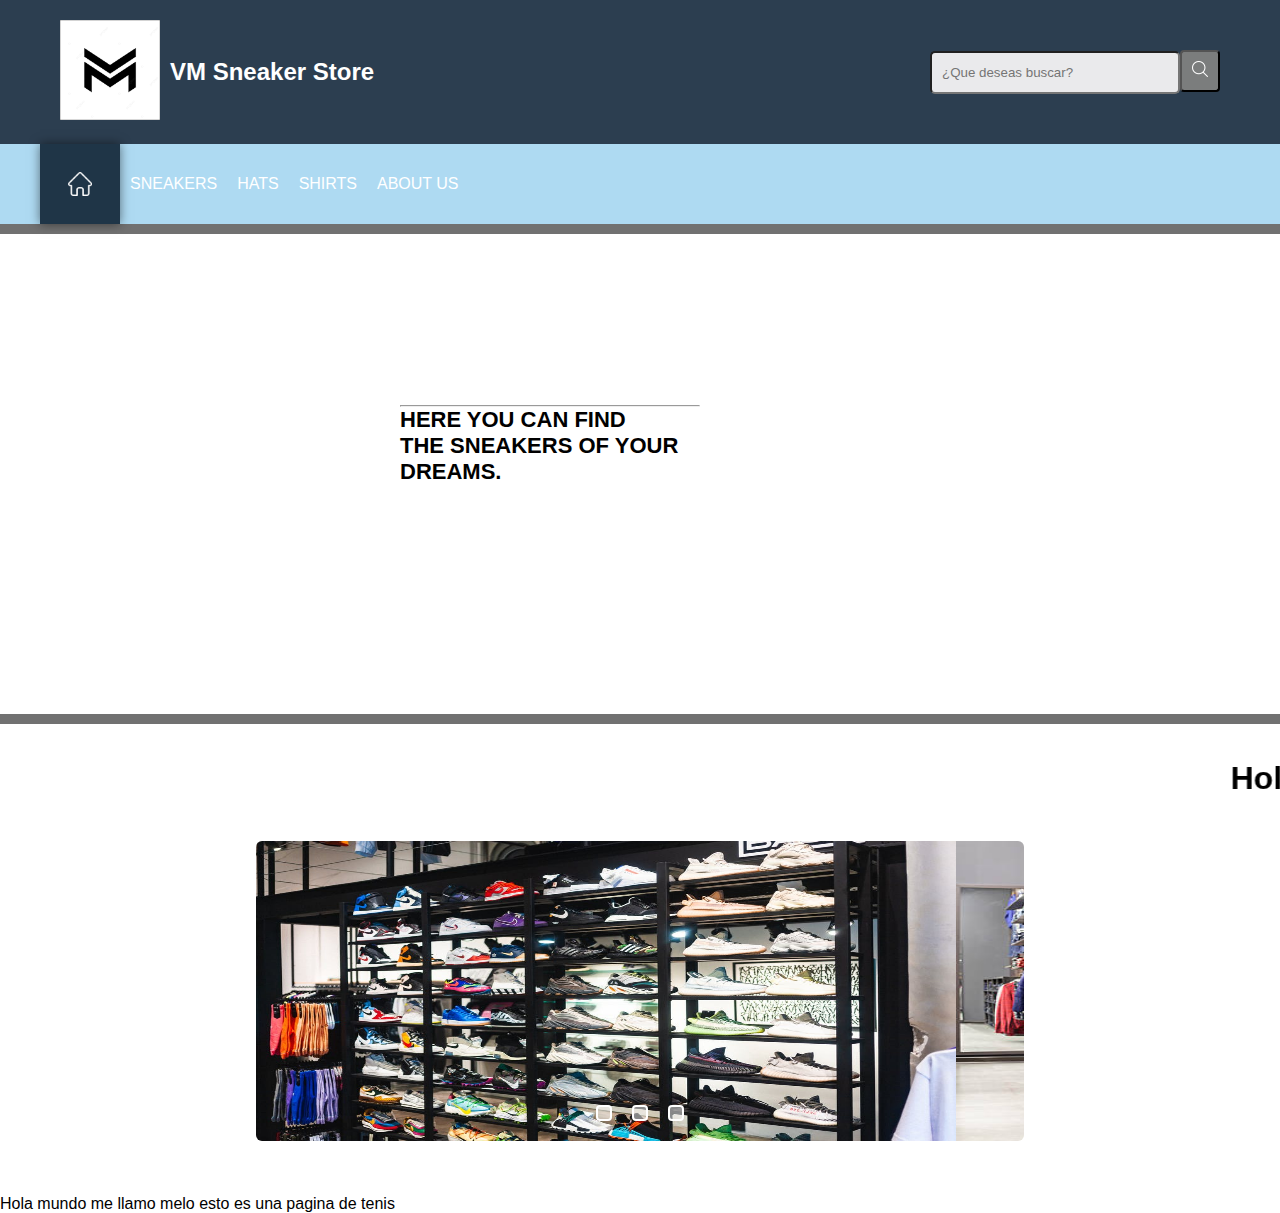
<file: index.html.html>
<!DOCTYPE html>
<html lang="en">
<head>
  <meta charset="UTF-8">
  <meta http-equiv="X-UA-Compatible" content="IE=edge">
  <meta name="viewport" content="width=device-width, initial-scale=1.0">
  <title>VM sneaker</title>
  <link rel="stylesheet" href="index.css.css">
  <script src="index.js.js"></script>
</head>
<body>
  <header>
    <div class="Container_Superior">
      <div class="logo">
        <img src="./imagenes/VM icono.jpg" alt="">
      </div>
      <h2 class="title"> VM Sneaker Store</h2>
      <div class="search">
        <input id="Search_Barra" type="searc" placeholder="¿Que deseas buscar?"><button class="Search_boton" onclick="clickone()"><img src="../imagenes/search-interface-symbol.png" alt=""></button>
      </div>
    </div>
    <div class="container_menu">
      <div class="menu">
        <input type="checkbox" id="check_menu">
        <label for="check_menu">
          <svg xmlns="http://www.w3.org/2000/svg" width="16" height="16" fill="currentColor" class="bi bi-lis icon_menu" viewBox="0 0 16 16">
            <path fill-rule="evenodd" d="M2.5 12a.5.5 0 0 1 .5-.5h10a.5.5 0 0 1 0 1H3a.5.5 0 0 1-.5-.5zm0-4a.5.5 0 0 1 .5-.5h10a.5.5 0 0 1 0 1H3a.5.5 0 0 1-.5-.5zm0-4a.5.5 0 0 1 .5-.5h10a.5.5 0 0 1 0 1H3a.5.5 0 0 1-.5-.5z"/>
          </svg>
        </label>
      <nav>
        <ul>
          <li><a href="#" id="selected"></a></li>
          <li><a href="#">Sneakers</a>
            <ul>
              <li><a href="">Adidas</a></li>
              <li><a href="">Nike</a></li>
              <li><a href="">Puma</a></li>
              <li><a href="">New Balance</a></li>
              <li><a href="">DC</a></li>
            </ul>
          </li>
          <li><a href="#">Hats</a></li>
          <li><a href="#">Shirts</a></li>
          <li><a href="#">About us</a></li>
        </ul>
      </nav>
    </div>
    </div>
  </header>
  <main>
    <section id="Background_fixed" class="large">
       <div class="body">
        <div class="container">
          <div class="columna">
            <div class="columna is-6">
              <h1 class="Titulo">Sneakers VM store</h1>
              <hr class="contenido-divido">
              <h2 class="subtitulo">Here you can find <br> the sneakers of your <br>dreams.</h2>
            </div>
          </div>
        </div>
       </div>
    </section><br><br>
    <h1><marquee>Hola mundo</marquee></h1><br><br>
    <div class="container_all">
      <input type="radio" id="1" name="image-slide" hidden/>
      <input type="radio" id="2" name="image-slide" hidden/>
      <input type="radio" id="3" name="image-slide" hidden/>

      <div class="slide">

        <div class="image_slide">
          <img src="./imagenes/carousel_img4.jpg" id="image_width" alt="">
        </div>
        <div class="image_slide">
          <img src="./imagenes/carousel_img2.jpg" id="image_width" alt="">
        </div>
        <div class="image_slide">
          <img src="./imagenes/carousel_img3.jpg" id="image_width" alt="">
        </div>
      </div>
      <div class="pagination">
        <label class="pagination_item" for="1">
           <img src="./imagenes/carousel_img4.jpg" alt="">
        </label>
        <label class="pagination_item" for="2">
          <img src="./imagenes/carousel_img2.jpg" alt="">
       </label>
       <label class="pagination_item" for="3">
        <img src="./imagenes/carousel_img3.jpg" alt="">
     </label>
      </div>
    </div><br><br><br>
    <p>Hola mundo me llamo melo esto es una pagina de tenis</p>
  </main>     
</body>
</html>
</file>
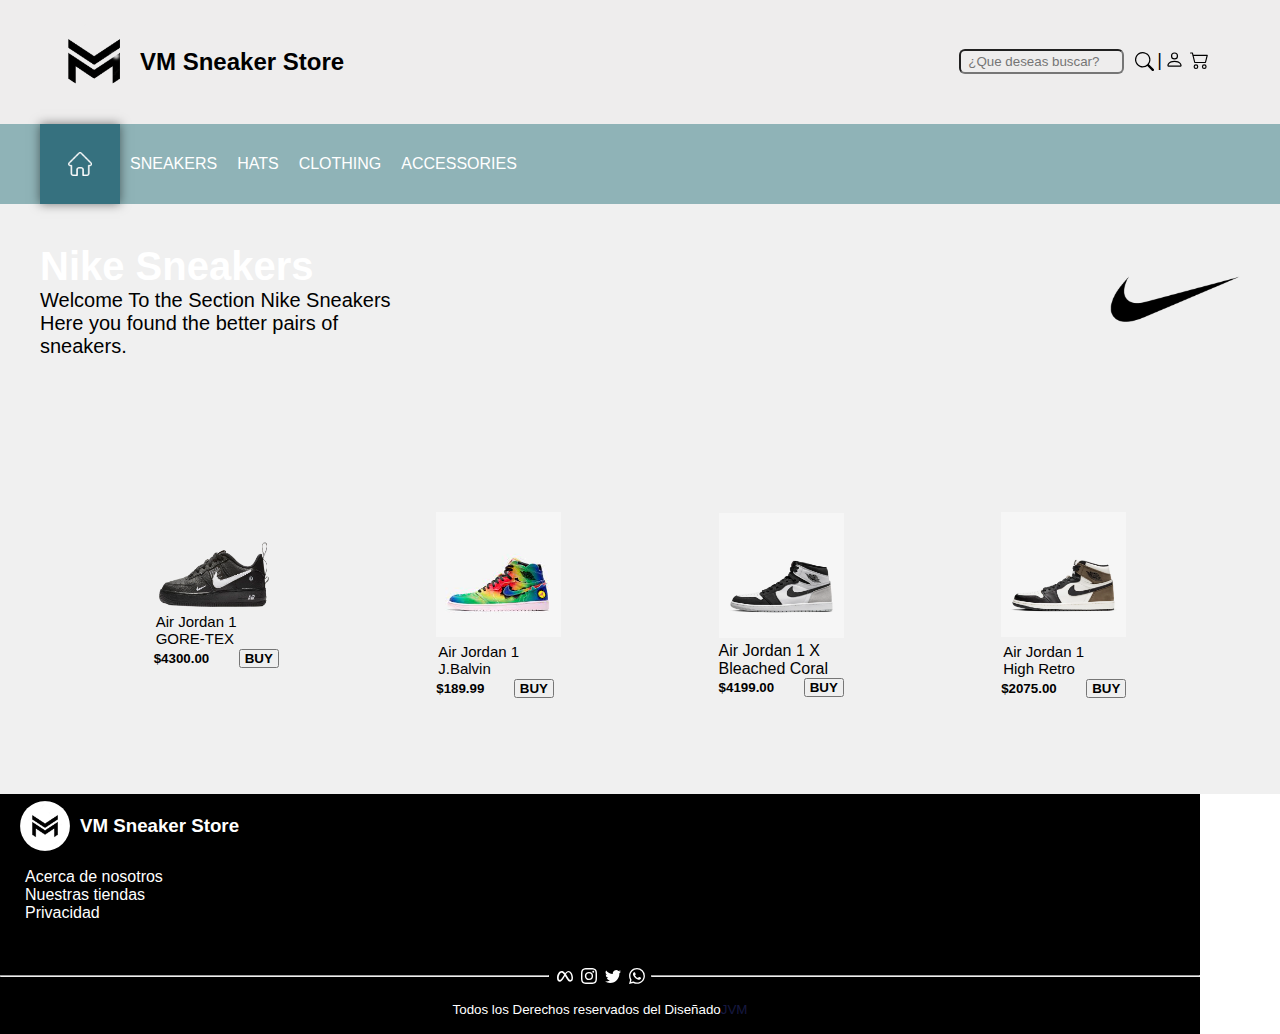
<file: nike.html>
<!DOCTYPE html>
<html lang="en">
<head>
  <meta charset="UTF-8">
  <meta http-equiv="X-UA-Compatible" content="IE=edge">
  <meta name="viewport" content="width=device-width, initial-scale=1.0">
  <title>VM sneaker</title>
  <link rel="stylesheet" href="nike.css">
  <script src="nike.js"></script>
</head>
<body>
  <header>
    <div class="Container_Superior">
      <div class="logo">
        <img src="./imagenes/vm-icono.png.png" alt="">
      </div>
      <a href="./index.html" class="title"><h2 class="title">VM Sneaker Store</h2></a>
      <div class="search">
        <input id="Search_Barra" type="searc" placeholder="¿Que deseas buscar?">
      </div>
      <div class="register_buycar_search">
        <svg xmlns="http://www.w3.org/2000/svg" fill="currentColor"  class="Search_boton" onclick="clickone()" viewBox="0 0 16 16">
          <path d="M11.742 10.344a6.5 6.5 0 1 0-1.397 1.398h-.001c.03.04.062.078.098.115l3.85 3.85a1 1 0 0 0 1.415-1.414l-3.85-3.85a1.007 1.007 0 0 0-.115-.1zM12 6.5a5.5 5.5 0 1 1-11 0 5.5 5.5 0 0 1 11 0z"/>
        </svg>
        <p class="barra">|</p>
        <a href=""><svg xmlns="http://www.w3.org/2000/svg"  fill="currentColor" class="register" viewBox="0 0 16 16">
          <path d="M8 8a3 3 0 1 0 0-6 3 3 0 0 0 0 6zm2-3a2 2 0 1 1-4 0 2 2 0 0 1 4 0zm4 8c0 1-1 1-1 1H3s-1 0-1-1 1-4 6-4 6 3 6 4zm-1-.004c-.001-.246-.154-.986-.832-1.664C11.516 10.68 10.289 10 8 10c-2.29 0-3.516.68-4.168 1.332-.678.678-.83 1.418-.832 1.664h10z"/>
        </svg></a>
        <a href=""><svg xmlns="http://www.w3.org/2000/svg" fill="currentColor" class="buycar" viewBox="0 0 16 16">
  <path d="M0 2.5A.5.5 0 0 1 .5 2H2a.5.5 0 0 1 .485.379L2.89 4H14.5a.5.5 0 0 1 .485.621l-1.5 6A.5.5 0 0 1 13 11H4a.5.5 0 0 1-.485-.379L1.61 3H.5a.5.5 0 0 1-.5-.5zM3.14 5l1.25 5h8.22l1.25-5H3.14zM5 13a1 1 0 1 0 0 2 1 1 0 0 0 0-2zm-2 1a2 2 0 1 1 4 0 2 2 0 0 1-4 0zm9-1a1 1 0 1 0 0 2 1 1 0 0 0 0-2zm-2 1a2 2 0 1 1 4 0 2 2 0 0 1-4 0z"/>
</svg></a>
      </div>
    </div>
    <div class="container_menu">
      <div class="menu">
        <input type="checkbox" id="check_menu">
        <label for="check_menu">
          <svg xmlns="http://www.w3.org/2000/svg" width="16" height="16" fill="currentColor" class="bi bi-lis icon_menu" viewBox="0 0 16 16">
            <path fill-rule="evenodd" d="M2.5 12a.5.5 0 0 1 .5-.5h10a.5.5 0 0 1 0 1H3a.5.5 0 0 1-.5-.5zm0-4a.5.5 0 0 1 .5-.5h10a.5.5 0 0 1 0 1H3a.5.5 0 0 1-.5-.5zm0-4a.5.5 0 0 1 .5-.5h10a.5.5 0 0 1 0 1H3a.5.5 0 0 1-.5-.5z"/>
          </svg>
        </label>
      <nav>
        <ul>
          <li><a href="./index.html" id="selected"></a></li>
          <li><a href="#">Sneakers</a>
            <ul>
              <li><a href="./nike.html">Nike</a></li>
              <li><a href="">Adidas</a></li>
              <li><a href="">Puma</a></li>
              <li><a href="">New Balance</a></li>
              <li><a href="">DC</a></li>
            </ul>
          </li>
          <li><a href="#">Hats</a></li>
          <li><a href="#">Clothing</a>
            <ul>
              <li><a href="">Shirts</a></li>
              <li><a href="">Trousers</a></li>
              <li><a href="">Coats</a></li>
            </ul>
          </li>
          <li><a href="#">Accessories</a>
            <ul>
              <li><a href="">Watch</a></li>
              <li><a href="">Bags</a></li>
            </ul>
          </li>
        </ul>
      </nav>
    </div>
    </div>
  </header>
 <main class="background_colorfixed">
  <div class="container-all-nike">
    <div class="logo_name">
      <h1>Nike Sneakers</h1><p>Welcome To the Section Nike Sneakers<br> Here you found the better pairs of <br> sneakers.</p>
    </div>
    <div class="image-logonike">
      <img src="./imagenes/magicut_1657767470466.png" alt="">
    </div>
  </div><br><br><br>
  <div class="content_sneaker">
    <div class="sneaker_uno">
    <img src="./imagenes/magicut_1657857158778.png" class="image-nike_2">
    <p>Air Jordan 1 <br> GORE-TEX</p>
    <small>$4300.00</small>
    <a href="#"><button>BUY</button></a>
  </div>
  <div class="sneaker_dos">
    <img src="./imagenes/Air Jordan 1 Jblavin.jpg" class="image-nike">
    <p>Air Jordan 1 <br> J.Balvin</p>
    <small>$189.99</small>
    <a href="#"><button>BUY</button></a>
  </div>
  <div class="sneaker_tres">
    <img src="./imagenes/Air Jordan 1 X travis.jpg" class="image-nike">
    <p>Air Jordan 1 X <br> Bleached Coral</p>
    <small>$4199.00</small>
    <a href="#"><button>BUY</button></a>
  </div>
  <div class="sneaker_cuatro">
    <img src="./imagenes/Air Jordan 1 off-white.jpg" class="image-nike">
    <p>Air Jordan 1 <br> High Retro</p>
    <small>$2075.00</small>
    <a href="#"><button>BUY</button></a>
  </div>
  </div><br><br>
 </main>
  <footer class="footer_conten">
    <div class="logo_footer">
      <img src="./imagenes/VM icono.jpg" alt="">
      <h3 class="titulo_footer">VM Sneaker Store</h3>
    </div>
    <div class="contenedor">
      <a href="">Acerca de nosotros</a><br>
      <a href="">Nuestras tiendas</a><br>
      <a href="">Privacidad</a>
    </div><br><br>
    <div class="website">
      <hr class="one">
      <a href="https://www.Facebook.com/" target="_blank"><svg xmlns="http://www.w3.org/2000/svg" width="16" height="16" fill="currentColor" class="bi bi-meta" viewBox="0 0 16 16">
        <path fill-rule="evenodd" d="M8.217 5.243C9.145 3.988 10.171 3 11.483 3 13.96 3 16 6.153 16.001 9.907c0 2.29-.986 3.725-2.757 3.725-1.543 0-2.395-.866-3.924-3.424l-.667-1.123-.118-.197a54.944 54.944 0 0 0-.53-.877l-1.178 2.08c-1.673 2.925-2.615 3.541-3.923 3.541C1.086 13.632 0 12.217 0 9.973 0 6.388 1.995 3 4.598 3c.319 0 .625.039.924.122.31.086.611.22.913.407.577.359 1.154.915 1.782 1.714Zm1.516 2.224c-.252-.41-.494-.787-.727-1.133L9 6.326c.845-1.305 1.543-1.954 2.372-1.954 1.723 0 3.102 2.537 3.102 5.653 0 1.188-.39 1.877-1.195 1.877-.773 0-1.142-.51-2.61-2.87l-.937-1.565ZM4.846 4.756c.725.1 1.385.634 2.34 2.001A212.13 212.13 0 0 0 5.551 9.3c-1.357 2.126-1.826 2.603-2.581 2.603-.777 0-1.24-.682-1.24-1.9 0-2.602 1.298-5.264 2.846-5.264.091 0 .181.006.27.018Z"/>
      </svg></a>
      <a href="https://www.instagram.com/sneaker_vm/" target="_blank"><svg xmlns="http://www.w3.org/2000/svg" width="16" height="16" fill="currentColor" class="bi bi-instagram" viewBox="0 0 16 16">
        <path d="M8 0C5.829 0 5.556.01 4.703.048 3.85.088 3.269.222 2.76.42a3.917 3.917 0 0 0-1.417.923A3.927 3.927 0 0 0 .42 2.76C.222 3.268.087 3.85.048 4.7.01 5.555 0 5.827 0 8.001c0 2.172.01 2.444.048 3.297.04.852.174 1.433.372 1.942.205.526.478.972.923 1.417.444.445.89.719 1.416.923.51.198 1.09.333 1.942.372C5.555 15.99 5.827 16 8 16s2.444-.01 3.298-.048c.851-.04 1.434-.174 1.943-.372a3.916 3.916 0 0 0 1.416-.923c.445-.445.718-.891.923-1.417.197-.509.332-1.09.372-1.942C15.99 10.445 16 10.173 16 8s-.01-2.445-.048-3.299c-.04-.851-.175-1.433-.372-1.941a3.926 3.926 0 0 0-.923-1.417A3.911 3.911 0 0 0 13.24.42c-.51-.198-1.092-.333-1.943-.372C10.443.01 10.172 0 7.998 0h.003zm-.717 1.442h.718c2.136 0 2.389.007 3.232.046.78.035 1.204.166 1.486.275.373.145.64.319.92.599.28.28.453.546.598.92.11.281.24.705.275 1.485.039.843.047 1.096.047 3.231s-.008 2.389-.047 3.232c-.035.78-.166 1.203-.275 1.485a2.47 2.47 0 0 1-.599.919c-.28.28-.546.453-.92.598-.28.11-.704.24-1.485.276-.843.038-1.096.047-3.232.047s-2.39-.009-3.233-.047c-.78-.036-1.203-.166-1.485-.276a2.478 2.478 0 0 1-.92-.598 2.48 2.48 0 0 1-.6-.92c-.109-.281-.24-.705-.275-1.485-.038-.843-.046-1.096-.046-3.233 0-2.136.008-2.388.046-3.231.036-.78.166-1.204.276-1.486.145-.373.319-.64.599-.92.28-.28.546-.453.92-.598.282-.11.705-.24 1.485-.276.738-.034 1.024-.044 2.515-.045v.002zm4.988 1.328a.96.96 0 1 0 0 1.92.96.96 0 0 0 0-1.92zm-4.27 1.122a4.109 4.109 0 1 0 0 8.217 4.109 4.109 0 0 0 0-8.217zm0 1.441a2.667 2.667 0 1 1 0 5.334 2.667 2.667 0 0 1 0-5.334z"/>
      </svg></a>
      <a href="https://www.Twitter.com/" target="_blank"><svg xmlns="http://www.w3.org/2000/svg" width="16" height="16" fill="currentColor" class="bi bi-twitter" viewBox="0 0 16 16">
        <path d="M5.026 15c6.038 0 9.341-5.003 9.341-9.334 0-.14 0-.282-.006-.422A6.685 6.685 0 0 0 16 3.542a6.658 6.658 0 0 1-1.889.518 3.301 3.301 0 0 0 1.447-1.817 6.533 6.533 0 0 1-2.087.793A3.286 3.286 0 0 0 7.875 6.03a9.325 9.325 0 0 1-6.767-3.429 3.289 3.289 0 0 0 1.018 4.382A3.323 3.323 0 0 1 .64 6.575v.045a3.288 3.288 0 0 0 2.632 3.218 3.203 3.203 0 0 1-.865.115 3.23 3.23 0 0 1-.614-.057 3.283 3.283 0 0 0 3.067 2.277A6.588 6.588 0 0 1 .78 13.58a6.32 6.32 0 0 1-.78-.045A9.344 9.344 0 0 0 5.026 15z"/>
      </svg></a>
      <a href="https://www.Whatsapp.com/" target="_blank"><svg xmlns="http://www.w3.org/2000/svg" width="16" height="16" fill="currentColor" class="bi bi-whatsapp" viewBox="0 0 16 16">
        <path d="M13.601 2.326A7.854 7.854 0 0 0 7.994 0C3.627 0 .068 3.558.064 7.926c0 1.399.366 2.76 1.057 3.965L0 16l4.204-1.102a7.933 7.933 0 0 0 3.79.965h.004c4.368 0 7.926-3.558 7.93-7.93A7.898 7.898 0 0 0 13.6 2.326zM7.994 14.521a6.573 6.573 0 0 1-3.356-.92l-.24-.144-2.494.654.666-2.433-.156-.251a6.56 6.56 0 0 1-1.007-3.505c0-3.626 2.957-6.584 6.591-6.584a6.56 6.56 0 0 1 4.66 1.931 6.557 6.557 0 0 1 1.928 4.66c-.004 3.639-2.961 6.592-6.592 6.592zm3.615-4.934c-.197-.099-1.17-.578-1.353-.646-.182-.065-.315-.099-.445.099-.133.197-.513.646-.627.775-.114.133-.232.148-.43.05-.197-.1-.836-.308-1.592-.985-.59-.525-.985-1.175-1.103-1.372-.114-.198-.011-.304.088-.403.087-.088.197-.232.296-.346.1-.114.133-.198.198-.33.065-.134.034-.248-.015-.347-.05-.099-.445-1.076-.612-1.47-.16-.389-.323-.335-.445-.34-.114-.007-.247-.007-.38-.007a.729.729 0 0 0-.529.247c-.182.198-.691.677-.691 1.654 0 .977.71 1.916.81 2.049.098.133 1.394 2.132 3.383 2.992.47.205.84.326 1.129.418.475.152.904.129 1.246.08.38-.058 1.171-.48 1.338-.943.164-.464.164-.86.114-.943-.049-.084-.182-.133-.38-.232z"/>
      </svg></a>
      <hr class="two">
    </div><br>
    <div class="creditos">
      <small>Todos los Derechos reservados del Diseñado<a href="mailto:varelajefferson787@gmail.com">JVM</a></small>
    </div>
  </footer>
</body>
  </html>
</file>
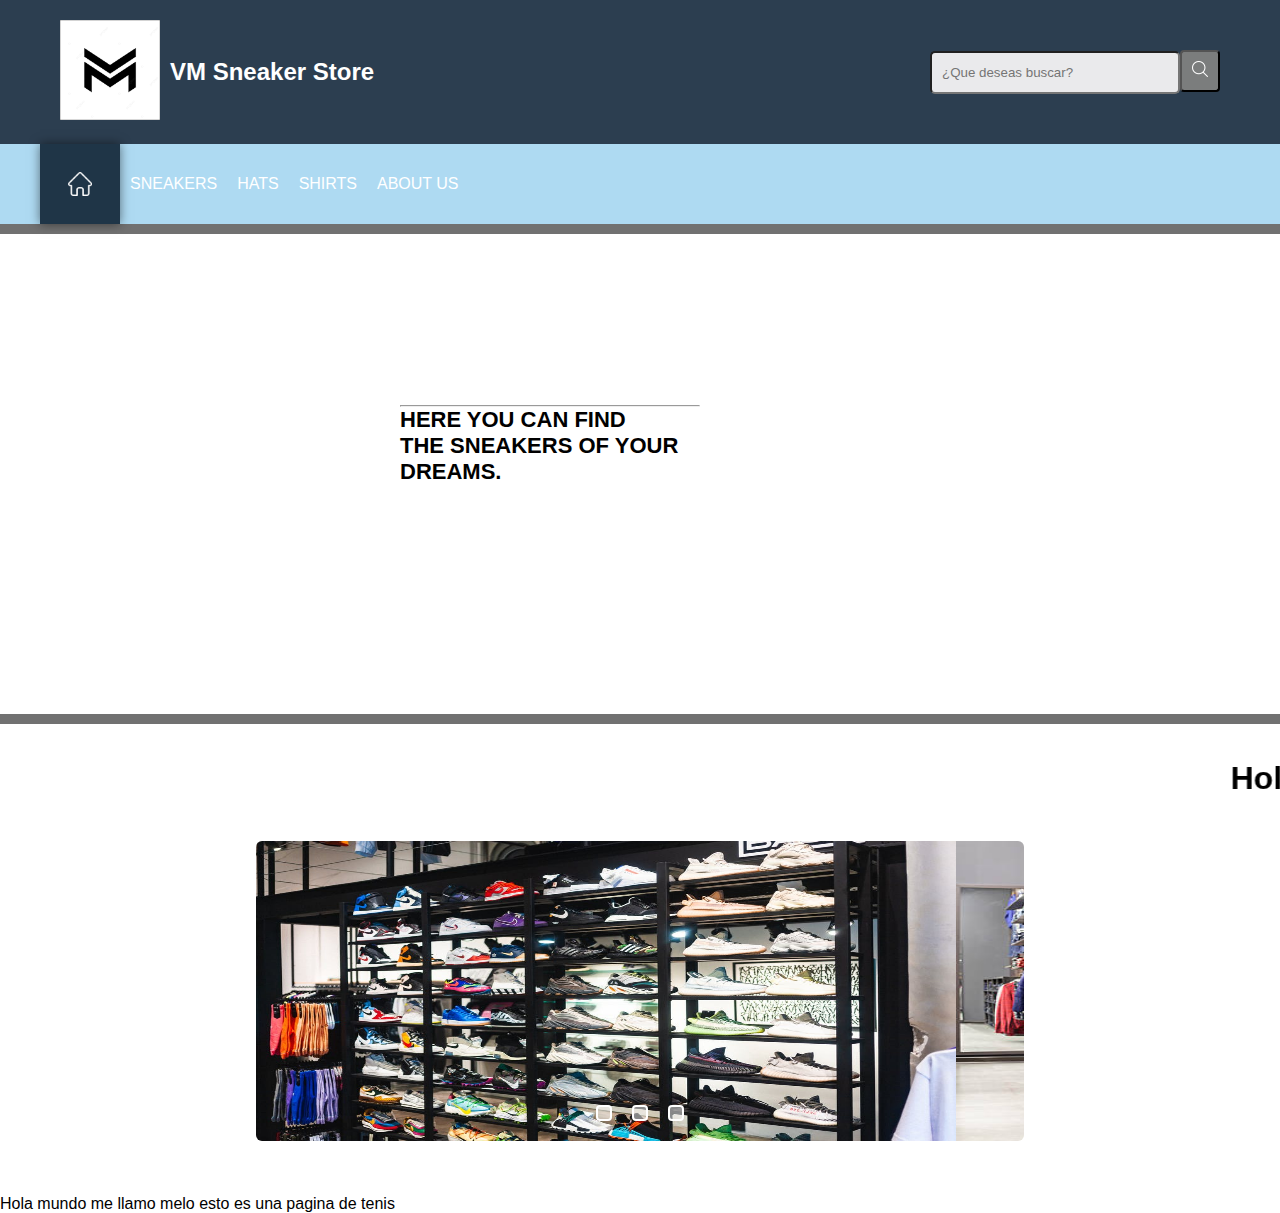
<file: Prueba.paginahtml.html>
<!DOCTYPE html>
<html lang="en">
<head>
  <meta charset="UTF-8">
  <meta http-equiv="X-UA-Compatible" content="IE=edge">
  <meta name="viewport" content="width=device-width, initial-scale=1.0">
  <title>VM sneaker</title>
  <link rel="stylesheet" href="Prueba.pagina.css">
  <script src="Prueba.pagina.js"></script>
</head>
<body>
  <header>
    <div class="Container_Superior">
      <div class="logo">
        <img src="./imagenes/VM icono.jpg" alt="">
      </div>
      <h2 class="title"> VM Sneaker Store</h2>
      <div class="search">
        <input id="Search_Barra" type="searc" placeholder="¿Que deseas buscar?"><button class="Search_boton" onclick="clickone()"><img src="../imagenes/search-interface-symbol.png" alt=""></button>
      </div>
    </div>
    <div class="container_menu">
      <div class="menu">
        <input type="checkbox" id="check_menu">
        <label for="check_menu">
          <svg xmlns="http://www.w3.org/2000/svg" width="16" height="16" fill="currentColor" class="bi bi-lis icon_menu" viewBox="0 0 16 16">
            <path fill-rule="evenodd" d="M2.5 12a.5.5 0 0 1 .5-.5h10a.5.5 0 0 1 0 1H3a.5.5 0 0 1-.5-.5zm0-4a.5.5 0 0 1 .5-.5h10a.5.5 0 0 1 0 1H3a.5.5 0 0 1-.5-.5zm0-4a.5.5 0 0 1 .5-.5h10a.5.5 0 0 1 0 1H3a.5.5 0 0 1-.5-.5z"/>
          </svg>
        </label>
      <nav>
        <ul>
          <li><a href="#" id="selected"></a></li>
          <li><a href="#">Sneakers</a>
            <ul>
              <li><a href="">Adidas</a></li>
              <li><a href="">Nike</a></li>
              <li><a href="">Puma</a></li>
              <li><a href="">New Balance</a></li>
              <li><a href="">DC</a></li>
            </ul>
          </li>
          <li><a href="#">Hats</a></li>
          <li><a href="#">Shirts</a></li>
          <li><a href="#">About us</a></li>
        </ul>
      </nav>
    </div>
    </div>
  </header>
  <main>
    <section id="Background_fixed" class="large">
       <div class="body">
        <div class="container">
          <div class="columna">
            <div class="columna is-6">
              <h1 class="Titulo">Sneakers VM store</h1>
              <hr class="contenido-divido">
              <h2 class="subtitulo">Here you can find <br> the sneakers of your <br>dreams.</h2>
            </div>
          </div>
        </div>
       </div>
    </section><br><br>
    <h1><marquee>Hola mundo</marquee></h1><br><br>
    <div class="container_all">
      <input type="radio" id="1" name="image-slide" hidden/>
      <input type="radio" id="2" name="image-slide" hidden/>
      <input type="radio" id="3" name="image-slide" hidden/>

      <div class="slide">

        <div class="image_slide">
          <img src="./imagenes/carousel_img4.jpg" id="image_width" alt="">
        </div>
        <div class="image_slide">
          <img src="./imagenes/carousel_img2.jpg" id="image_width" alt="">
        </div>
        <div class="image_slide">
          <img src="./imagenes/carousel_img3.jpg" id="image_width" alt="">
        </div>
      </div>
      <div class="pagination">
        <label class="pagination_item" for="1">
           <img src="./imagenes/carousel_img4.jpg" alt="">
        </label>
        <label class="pagination_item" for="2">
          <img src="./imagenes/carousel_img2.jpg" alt="">
       </label>
       <label class="pagination_item" for="3">
        <img src="./imagenes/carousel_img3.jpg" alt="">
     </label>
      </div>
    </div><br><br><br>
    <p>Hola mundo me llamo melo esto es una pagina de tenis</p>
  </main>     
</body>
</html>
</file>
<file: index.css.css>
*{
    margin: 0;
    padding: 0;
    box-sizing:border-box;
    font-family: sans-serif;
    text-decoration: none;
}
h3{
    color: blue;
}
/*Header*/
header{
    width: 100%;
    position: relative;
    top: 0;
    left: 0;
    background: #2C3E50;
}
.Container_Superior{
    max-width: 1200px;
    margin: auto;
    display: flex;
    align-items: center;
    justify-content: space-between;
    padding: 20px;
}
.search input{
    width: 250px;
    height: 43px;
    padding: 10px;
    background-color:  #EAEAEC;
    color: black;
    border-radius: 5px;

}
.Search_boton{
    height: 41.9px;
    width: 40px;
    border-radius: 4px;
    align-items: center;
    background-color: #7B7D7D;
}
.title{
    align-items: center;
    margin-right: auto;
    color: white;
    padding: 10px;
    font-weight: 300px;
}
.logo img{
    width: 100px;
}
/*Final de Header*/
/*Barra del Menu*/
.container_menu{
    width: 100%;
    height: 80px;
    background-color:rgb(174, 218, 242);
    padding: 0px 20px;

}
.menu{
    max-width: 1200px;
    height: 100%;
    margin: auto;
}
nav{
    height: 100%;
}
nav > ul{
    height: 100%;
    display: flex;
}
nav ul li{
    height: 100%;
    list-style: none;
    position: relative;
}
nav > ul > li:first-child > a{
    background-image: url(../imagenes/casa.h.png);
    background-size: 24px;
    background-repeat: no-repeat;
    background-position: center center;
    padding: 20px 40px;
}
nav > ul > li:first-child:hover > a{
    background-image: url(../imagenes/casa.h.png);
    background-size: 24px;
    background-repeat: no-repeat;
    background-position: center center;
}

nav > ul > li{
    height: 100%;
    list-style: none;
    position: relative;
}
nav > ul > li > a{
    height: 100%;
    height: 100%;
    display: flex;
    color: white;
    align-items: center;
    padding: 10px;
    text-transform: uppercase;
    font-size: 16px;
    transition: all 300ms ease;
    font-weight: 500;
}
nav > ul > li > a:hover{
    transform: scale(1.1);
    background: rgb(31, 53, 71);
    box-shadow: 0px 0px 10px 0px rgba(0,0,0,0.5);
}
#selected{
    transform: scale(1,1);
    background-color: rgb(31, 53, 71);
    box-shadow: 0px 0px 10px 0px rgba(0,0,0,0.5)
}
/*Final del menu principal*/
/*Sub menu*/
nav ul li ul{
    width: 200px;
    display: flex;
    flex-direction: column;
    background-color: white;
    position: absolute;
    top: 90px;
    left: -5px;
    padding: 14px 0px;
    visibility: hidden;
    opacity: 0;
    z-index: 10;
    box-shadow:0px 0px 10px 0px rgba(0,0,0,0.5);
    transition: all 300ms ease ;
}
nav ul li:hover ul{
    visibility: visible;
    opacity: 1;
    top: 70px;
}
nav ul li ul::before{
    content: "";
    width: 0;
    height: 0;
    border-left:  12px solid transparent;
    border-right: 12px solid transparent;
    border-bottom: 12px solid white;
    position: absolute;
    top: -12px;
    left: 20px;
}
nav ul li ul li a{
    display: block;
    color: black;
    font-weight: 500;
    padding: 6px;
    padding-left: 14px;
    margin-top: 10px;
    font-size: 14px;
    text-transform: uppercase;
    transition: all 300ms ease;
}
nav ul li ul li a:hover{
    background: rgb(31, 53, 71);
    color: white;
    transform: scale(1.1);
    padding-left: 30px;
    font-size: 15px;
    box-shadow:0px 0px 10px 0px rgba(0,0,0,0.5);   
}
/*Final del sub menu*/
/*Contenido*/
main{
    margin-top:auto;
}
/*Elementos responsivos*/
.icon_menu{
    font-size: 26px;
    color: white;
    cursor: pointer;
    width: 26px;
    height: 100%;
    display: none;
    align-items: center;
}
#check_menu{
    display: none;
}
#label_check{
    width: 26px;
    height: 100%;
    display: none;
}
/*Imagen fondo fijado*/
#Background_fixed{
    height: 500px;
    display: flex;
    align-items: center;
    background: url(https://images.pexels.com/photos/4914807/pexels-photo-4914807.jpeg?cs=srgb&dl=pexels-deybson-mallony-4914807.jpg&fm=jpg);
    background-attachment: fixed;
    background-position: center;
    background-repeat: no-repeat;
    background-size: cover;
    border-top: 10px solid rgb(113, 113, 113);
    border-bottom: 10px solid rgb(113, 113, 113);
}
.Titulo{
    align-items: center;
    font-size: 26px;
    margin-left: 400px;
    margin-top: -90px;
    box-shadow: 10px;
    display: flex;
    color: rgb(255, 255, 255);
    text-transform: uppercase;
}
.subtitulo{
    align-items: center;
    font-size: 22px;
    margin-left: 400px;
    margin-top: 0px;
    box-shadow: 10px;
    display: flex;
    color: rgb(0, 0, 0);
    text-transform: uppercase;
}
.Titulo:hover{
    color: rgb(0, 0, 0);
}
#Background_fixed hr {
    background: rgb(232, 158, 236);
    width: 300px;
    margin-left: 400px;
  }
  /*Final imagen fijada*/
  /*Carrousel*/
  #image_width{
    width: 700px;
    height: 300px;
  }
  img{
    max-width: 1200px;
  }
 .container_all{
    margin: auto;
    position: relative;
    max-width: 1200px;
    width: 60%;
    border-radius: 6px;
    overflow: hidden;
}
.slide{
    display: flex;
    transform: translate3d(0, 0, 0,);
    transition: all 300ms;
    animation-name: autoplay;
    animation-duration: 10s;
    animation-direction: alternate;
    animation-fill-mode: forwards;
    animation-iteration-count: infinite;
}
.image_slide{
    position: relative;
    display: flex;
    flex-direction: column;
    flex-shrink: 0;
    flex-grow: 0;
    max-width: 100%;
}
.pagination{
    position: absolute;
    bottom: 20px;
    left: 0;
    display: flex;
    flex-wrap: wrap;
    align-items: center;
    justify-content: center;
    width: 100%;
}
.pagination_item{
    display: flex;
    flex-direction: column;
    align-items: center;
    border: 2px solid white;
    width: 16px;
    height: 16px;
    border-radius: 4px;
    overflow: hidden;
    cursor: pointer;
    background-color: rgba(255,255,255,0.5);
    margin:  0 10px;
    text-align: center;
    transition: all 300ms;
}
.pagination_item:hover{
    transform: scale(2);
}
.pagination_item img{
    display: inline-block;
    max-width: none;
    height: 100%;
    transform: scale(1);
    opacity: 0;
    transition: all 300ms;
}
.pagination_item:hover img{
    opacity: 1;
    transform: scale(1);
}
input[id="1"]:checked ~ .slide{
    animation: none;
    transform: translate3d(0, 0, 0);
}
input[id="1"]:checked ~ .pagination .pagination_item[for="1"]{
    background: white;

}
input[id="2"]:checked ~ .slide{
    animation: none;
    transform: translate3d(calc(-100% * 1), 0, 0);
}
input[id="2"]:checked ~ .pagination .pagination_item[for="2"]{
    background: white;

}
input[id="3"]:checked ~ .slide{
    animation: none;
    transform: translate3d(calc(-100% * 2), 0, 0);
}
input[id="3"]:checked ~ .pagination .pagination_item[for="3"]{
    background: white;
}
@keyframes autoplay{
    33%{
        transform: translate3d(calc(-100% * 0),0,0);
    }
    66%{
        transform: translate3d(calc(-100% * 1),0,0);
    }
    99%{
        transform: translate3d(calc(-100% * 2),0,0);
    }
}
/*Final carrousel*
/*Inicio web responsive*/
@media screen and ( max-width: 720px){
    .search {
        display: none; 
    }
    .Titulo, .subtitulo{
        margin-left: auto;
        padding: 5px;
    }
    .contenido-divido{
        display: none;
    }
    #image_width{
        width: auto;
    }
    .container_menu{
    padding: 10px;

    }
    .logo img{
        width: 60px;
    }
    nav > ul{
        flex-direction: column;
        background-color: rgb(8, 54, 107) ;
        position: fixed;
        left: 0;
        top: 158px;
        width: 100%;
        height: 0px;
        transition: all 300ms ease;
        z-index: 100;
        opacity: 0;
        visibility: hidden;
    }
    nav > ul > li > a:hover{
        transform: scale(1.1);
    }
    nav ul li ul{
        left: -20px;
    }
    nav ul li:hover ul{
        top: 50px;

    }
    nav ul li:first-child a{
        background-position: 20px;
    }
    #selected{
        transform: scale(1);
    }
    #label_check{
        display: block;
    }
    .icon_menu{
        display: flex;
    }
    #check_menu:checked ~ nav > ul{
        height: 300px;
        position: static;
        opacity: 1;
        visibility: visible;
    }
}
/*Final web responsive*/
</file>
<file: nike.css>
*{
    margin: 0;
    padding: 0;
    box-sizing:border-box;
    font-family: sans-serif;
    text-decoration: none;
}
.background_colorfixed{
    background-color: rgb(240, 240, 240);
}
.barra{
    font-size: 18px;
}
/*Header*/
header{
    width: 100%;
    position: relative;
    top: 0;
    left: 0;
    background: rgb(238, 237, 237);
}
.Container_Superior{
    max-width: 1200px;
    margin: auto;
    display: flex;
    align-items: center;
    justify-content: space-between;
    padding: 20px;
}
.register_buycar_search{
    display: flex;
    padding: 7px 8px;
    justify-content: space-between;
   
}
.search input{
    width: 165px;
    height: 25px;
    padding: 7px;
    border-radius: 6px;
    background-color: transparent;

}
.Search_boton{
   width: 25px;
   cursor: pointer;
   padding: 0 3px;
}
.register{
    width: 25px;
    color: black;
    cursor: pointer;
    padding: 0 3px;
    transition: all 200ms;
}
.buycar{
    width: 25px;
    color: black;
    cursor: pointer;
    padding: 0 3px;
    transition: all 200ms;
}
.buycar:hover,.register:hover{
    color: gray;
    transform: scale(1.3);
}
.title{
    align-items: center;
    margin-right: auto;
    color: black;
    padding: 10px;
    font-weight: 300px;
}

.logo img{
    width:60px;
}
/*Final de Header*/
.text-First{
    font-size: 22px;
    display: flex;
    padding: 40px 0px;
    justify-content: center;
    align-items: center;
    text-align: center;
}
/*Barra del Menu*/
.container_menu{
    width: 100%;
    height: 80px;
    background-color:rgb(143, 179, 183);
    padding: 0px 20px;

}
.menu{
    max-width: 1200px;
    height: 100%;
    margin: auto;
}
nav{
    height: 100%;
}
nav > ul{
    height: 100%;
    display: flex;
}
nav ul li{
    height: 100%;
    list-style: none;
    position: relative;
}
nav > ul > li:first-child > a{
    background-image: url(./imagenes/casa.h.png);
    background-size: 24px;
    background-repeat: no-repeat;
    background-position: center center;
    padding: 20px 40px;
}
nav > ul > li:first-child:hover > a{
    background-image: url(./imagenes/casa.h.png);
    background-size: 24px;
    background-repeat: no-repeat;
    background-position: center center;
}

nav > ul > li{
    height: 100%;
    list-style: none;
    position: relative;
}
nav > ul > li > a{
    height: 100%;
    height: 100%;
    display: flex;
    color: white;
    align-items: center;
    padding: 10px;
    text-transform: uppercase;
    font-size: 16px;
    transition: all 300ms ease;
    font-weight: 500;
}
nav > ul > li > a:hover{
    transform: scale(1.1);
    background: rgb(54, 113, 127);
    box-shadow: 0px 0px 10px 0px rgba(0,0,0,0.5);
}
#selected{
    transform: scale(1,1);
    background-color: rgb(54, 113, 127);
    box-shadow: 0px 0px 10px 0px rgba(0,0,0,0.5)
}
/*Final del menu principal*/
/*Sub menu*/
nav ul li ul{
    width: 200px;
    display: flex;
    flex-direction: column;
    background-color:rgb(213, 247, 251);
    position: absolute;
    top: 90px;
    left: -5px;
    padding: 14px 0px;
    visibility: hidden;
    opacity: 0;
    z-index: 10;
    box-shadow:0px 0px 10px 0px rgba(0,0,0,0.5);
    transition: all 300ms ease ;
}
nav ul li:hover ul{
    visibility: visible;
    opacity: 1;
    top: 70px;
}
nav ul li ul::before{
    content: "";
    width: 0;
    height: 0;
    border-left:  12px solid transparent;
    border-right: 12px solid transparent;
    border-bottom: 12px solid rgb(213, 247, 251);
    position: absolute;
    top: -12px;
    left: 20px;
}
nav ul li ul li a{
    display: block;
    color: black;
    font-weight: 500;
    padding: 6px;
    padding-left: 14px;
    margin-top: 10px;
    font-size: 14px;
    text-transform: uppercase;
    transition: all 300ms ease;
}
nav ul li ul li a:hover{
    background:  rgb(54, 113, 127);
    color: white;
    transform: scale(1.1);
    padding-left: 30px;
    font-size: 15px;
    box-shadow:0px 0px 10px 0px rgba(0,0,0,0.5);   
}
/*Contenido*/
main{
    margin-top:auto;
}
/*Elementos responsivos*/
.icon_menu{
    font-size: 26px;
    color: white;
    font-weight: 500;
    cursor: pointer;
    width: 26px;
    height: 100%;
    display: none;
    align-items: center;
}
#check_menu{
    display: none;
}
#label_check{
    width: 26px;
    height: 100%;
    display: none;
}
/*Contenido section nike*/
.image-logonike img{
    width: 170px;
    padding: 0px 40px 0px 0px;
    transition: all 400ms;
}
.image-logonike img:hover{
    transform: scale(1.2);
    
}
.container-all-nike{
    display: flex;
    align-items: center;
    justify-content: space-between;
    margin: auto;
    padding: 40px 0px;
}
.logo_name h1{
    display: flex;
    margin: auto;
    font-size: 40px;
    font-weight: 600;
    padding: 0px 40px;
}
.logo_name p{
    padding: 0 40px;
}
.container-all-nike h1{
    color: white;
    animation-name: example;
    animation-duration: 15s;
    animation-delay: 6ms;
    animation-fill-mode: forwards;
    animation-iteration-count: infinite;
  }
  
  @keyframes example {
    0%   {color: rgb(76, 123, 122);}
    5%   {color: rgb(41, 73, 99);}
    10%   {color: rgb(58, 75, 132)}
    15%   {color: rgb(94, 72, 131);}
    20%   {color: rgb(93, 50, 85);}
    25%   {color: rgb(152, 123, 48);}
    30%   {color: rgb(144, 144, 144);}
    35%   {color: rgb(41, 64, 35);}
    40%   {color: rgb(69, 98, 97);}
    45%  {color: rgb(92, 95, 138);}
    50%  {color: rgb(32, 84, 75);}
    55% {color: rgb(133, 176, 255);}
    60% {color: rgb(205, 139, 234);}
    65% {color: rgb(72, 95, 114);}
    70% {color: rgb(138, 223, 181);}
    75% {color: rgb(67, 45, 12);}
    80% {color: rgb(136, 58, 40);}
    85% {color: rgb(73, 24, 24);}
    90% {color: rgb(60, 235, 127);}
    95% {color: rgb(108, 62, 34);}
    100% {color: rgb(91, 26, 61);}
  }
.logo_name p{
    font-size: 20px;
}
.content_sneaker{
    max-width: 1200px;
    display: flex;
    align-items: center;
    justify-content: space-around;
    margin: auto;
    padding: 60px 35px;
}
.content_sneaker_new{
    max-width: 1200px;
    display: flex;
    align-items: center;
    justify-content: space-around;
    margin: auto;
    padding: 10px 0px 60px 0px;
}
.content_sneaker_new .new{
    display: flex;
    font-size: 12px;
    margin: auto;
    font-weight: 600;
    font-size: 12px;
    margin-left: 3px;
    align-items: center;
    color: rgb(205, 0, 0);
}
.image-nike{
    width: 125px;
    height: 125px;
    transition: all 350ms;
}
.image-nike_2{
    width: 110px;
    height: 65px;
    margin-left: 5px;
    transition: all 350ms;
}
.image-nike_3{
    width: 100px;
    height: 100px;
    transition: all 350ms;
}
.image-nike_3:hover{
    transform: scale(1.2);
}
.image-nike_2:hover{
    transform: scale(1.2);
}
.image-nike:hover{
    transform: scale(1.2);
    z-index: 5;
}
.sneaker_uno p,.sneaker_dos p,.sneker_tres p,.sneaker_cuatro p{
    font-size: 15px;
    padding: 2px 2px;
    font-weight: 400;
}
.sneaker_uno small,.sneaker_dos small,.sneaker_tres small,.sneaker_cuatro small{
   padding: 0px 25px 0px 0px ;
   font-weight: 550;
}
.sneaker_uno button,.sneaker_dos button,.sneaker_tres button,.sneaker_cuatro button{
    padding: 0 4px;
    cursor: pointer;
    font-weight: 700;
    transition: all 300ms;
}
.sneaker_uno button:hover,.sneaker_dos button:hover,.sneaker_tres button:hover,.sneaker_cuatro button:hover{
    background-color: black;
    color: white;
    transform: scale(1.2);
    border-radius: 2px;

}
/*Inicio Footer*/
.footer_conten{
    height: 240px;
    align-items: center;
    margin-bottom: auto;
    background-color: black;
    max-width: 1200px;
 } 
 .logo_footer{
    display: flex;
    padding: 1px 20px;
    align-items: center;
 }
 .titulo_footer{
    color: white;
    font-weight: 200px;
    display: flex;
    align-items: center;
    padding: 20px 10px;
 }
 .logo_footer img{
   width: 50px;
   border-radius: 80px;
 }
 .contenedor {
    align-items: center;
    padding: 10px 25px;
 }
 .contenedor a{
    text-decoration: none;
    color: white;
 }
 .contenedor a:hover{
    color: #2C3E50;
    transform: scale(1);
    opacity:1;
    transition: all 300ms;
 }
 .creditos{
    display: flex;
    flex-direction: column;
    justify-content: flex-end;
 }
 .creditos small{
    color: white;
    display: flex;
    margin: auto;
    text-align: center;
 }
 .creditos a{
    text-decoration: none;
    color:rgb(23, 25, 65);
    text-align: center;
    display: flex;
    margin: auto;
 }
 .one{
    width: 100%;
    background:whitesmoke;
}
 .two{
    width: 100%;
    margin-left: 6px;
    background:whitesmoke
 }
 .website {
display: flex;
justify-content: center;
align-items: center;
 }
 .website a{
    text-decoration: none;
    display: flex;
    padding-inline-start: 8px;
    color: white;
 }
 .website a:hover{
    color: #406385;
    transition: all 300ms;
    transform:scale(1.5);
 }
/*Inicio responsive*/
@media screen and ( max-width: 720px){
    .search {
        display: none; 
    }
    .Titulo, .subtitulo{
        margin-left: auto;
        padding: 5px;
    }
    .contenido-divido{
        display: none;
    }
    .container_menu{
    padding: 10px;

    }
    .logo img{
        width: 60px;
    }
    nav > ul{
        flex-direction: column;
        background-color: rgb(143, 179, 183);
        position: fixed;
        left: 0;
        top: 158px;
        width: 100%;
        height: 0px;
        transition: all 300ms ease;
        z-index: 100;
        opacity: 0;
        visibility: hidden;
    }
    nav > ul > li > a:hover{
        transform: scale(1.1);
    }
    nav ul li ul{
        left: -8px;
    }
    nav ul li:hover ul{
        top: 50px;

    }
    nav ul li:first-child a{
        background-position: 20px;
    }
    #selected{
        transform: scale(1);
    }
    #label_check{
        display: block;
    }
    .icon_menu{
        display: flex;
    }
    #check_menu:checked ~ nav > ul{
        height: 250px;
        position: static;
        opacity: 1;
        visibility: visible;
    }
    .image-nike{
        width: 90px;
        height: 90px;
    }
    .sneaker_cuatro{
        display: none;
    }
    .sneaker_uno p,.sneaker_dos p,.sneaker_tres p{
        font-size: 12px;
        font-weight: 600;
        padding: 1px 1px;
    }
    .sneaker_uno small,.sneaker_dos small,.sneaker_tres small{
       padding: 0px 5px 0px 0px ;
       font-weight: 550;
    }
    .sneaker_uno button,.sneaker_dos button,.sneaker_tres button{
        padding: 0 2px;
        cursor: pointer;
        font-weight: 550;
        transition: all 300ms;
    }
    .image-logonike img{
        width: 100px;
        padding: 0px 0px 0px 0px;
        transition: all 400ms;
    }
    .image-logonike img:hover{
        transform: scale(1.2);
        
    }
    .container-all-nike{
        display: flex;
        align-items: center;
        justify-content: space-between;
        margin: auto;
        padding: 50px 0px;
    }
    .logo_name h1{
        display: flex;
        margin: auto;
        font-size: 30px;
        font-weight: 600;
        padding: 0px 20px;
    }
    .logo_name p{
        padding: 0 20px;
        font-size: 14px;
        font-weight: 600;
    }
}
</file>
<file: Prueba.pagina.css>
*{
    margin: 0;
    padding: 0;
    box-sizing:border-box;
    font-family: sans-serif;
    text-decoration: none;
}
h3{
    color: blue;
}
/*Header*/
header{
    width: 100%;
    position: relative;
    top: 0;
    left: 0;
    background: #2C3E50;
}
.Container_Superior{
    max-width: 1200px;
    margin: auto;
    display: flex;
    align-items: center;
    justify-content: space-between;
    padding: 20px;
}
.search input{
    width: 250px;
    height: 43px;
    padding: 10px;
    background-color:  #EAEAEC;
    color: black;
    border-radius: 5px;

}
.Search_boton{
    height: 41.9px;
    width: 40px;
    border-radius: 4px;
    align-items: center;
    background-color: #7B7D7D;
}
.title{
    align-items: center;
    margin-right: auto;
    color: white;
    padding: 10px;
    font-weight: 300px;
}
.logo img{
    width: 100px;
}
/*Final de Header*/
/*Barra del Menu*/
.container_menu{
    width: 100%;
    height: 80px;
    background-color:rgb(174, 218, 242);
    padding: 0px 20px;

}
.menu{
    max-width: 1200px;
    height: 100%;
    margin: auto;
}
nav{
    height: 100%;
}
nav > ul{
    height: 100%;
    display: flex;
}
nav ul li{
    height: 100%;
    list-style: none;
    position: relative;
}
nav > ul > li:first-child > a{
    background-image: url(../imagenes/casa.h.png);
    background-size: 24px;
    background-repeat: no-repeat;
    background-position: center center;
    padding: 20px 40px;
}
nav > ul > li:first-child:hover > a{
    background-image: url(../imagenes/casa.h.png);
    background-size: 24px;
    background-repeat: no-repeat;
    background-position: center center;
}

nav > ul > li{
    height: 100%;
    list-style: none;
    position: relative;
}
nav > ul > li > a{
    height: 100%;
    height: 100%;
    display: flex;
    color: white;
    align-items: center;
    padding: 10px;
    text-transform: uppercase;
    font-size: 16px;
    transition: all 300ms ease;
    font-weight: 500;
}
nav > ul > li > a:hover{
    transform: scale(1.1);
    background: rgb(31, 53, 71);
    box-shadow: 0px 0px 10px 0px rgba(0,0,0,0.5);
}
#selected{
    transform: scale(1,1);
    background-color: rgb(31, 53, 71);
    box-shadow: 0px 0px 10px 0px rgba(0,0,0,0.5)
}
/*Final del menu principal*/
/*Sub menu*/
nav ul li ul{
    width: 200px;
    display: flex;
    flex-direction: column;
    background-color: white;
    position: absolute;
    top: 90px;
    left: -5px;
    padding: 14px 0px;
    visibility: hidden;
    opacity: 0;
    z-index: 10;
    box-shadow:0px 0px 10px 0px rgba(0,0,0,0.5);
    transition: all 300ms ease ;
}
nav ul li:hover ul{
    visibility: visible;
    opacity: 1;
    top: 70px;
}
nav ul li ul::before{
    content: "";
    width: 0;
    height: 0;
    border-left:  12px solid transparent;
    border-right: 12px solid transparent;
    border-bottom: 12px solid white;
    position: absolute;
    top: -12px;
    left: 20px;
}
nav ul li ul li a{
    display: block;
    color: black;
    font-weight: 500;
    padding: 6px;
    padding-left: 14px;
    margin-top: 10px;
    font-size: 14px;
    text-transform: uppercase;
    transition: all 300ms ease;
}
nav ul li ul li a:hover{
    background: rgb(31, 53, 71);
    color: white;
    transform: scale(1.1);
    padding-left: 30px;
    font-size: 15px;
    box-shadow:0px 0px 10px 0px rgba(0,0,0,0.5);   
}
/*Final del sub menu*/
/*Contenido*/
main{
    margin-top:auto;
}
/*Elementos responsivos*/
.icon_menu{
    font-size: 26px;
    color: white;
    cursor: pointer;
    width: 26px;
    height: 100%;
    display: none;
    align-items: center;
}
#check_menu{
    display: none;
}
#label_check{
    width: 26px;
    height: 100%;
    display: none;
}
/*Imagen fondo fijado*/
#Background_fixed{
    height: 500px;
    display: flex;
    align-items: center;
    background: url(https://images.pexels.com/photos/4914807/pexels-photo-4914807.jpeg?cs=srgb&dl=pexels-deybson-mallony-4914807.jpg&fm=jpg);
    background-attachment: fixed;
    background-position: center;
    background-repeat: no-repeat;
    background-size: cover;
    border-top: 10px solid rgb(113, 113, 113);
    border-bottom: 10px solid rgb(113, 113, 113);
}
.Titulo{
    align-items: center;
    font-size: 26px;
    margin-left: 400px;
    margin-top: -90px;
    box-shadow: 10px;
    display: flex;
    color: rgb(255, 255, 255);
    text-transform: uppercase;
}
.subtitulo{
    align-items: center;
    font-size: 22px;
    margin-left: 400px;
    margin-top: 0px;
    box-shadow: 10px;
    display: flex;
    color: rgb(0, 0, 0);
    text-transform: uppercase;
}
.Titulo:hover{
    color: rgb(0, 0, 0);
}
#Background_fixed hr {
    background: rgb(232, 158, 236);
    width: 300px;
    margin-left: 400px;
  }
  /*Final imagen fijada*/
  /*Carrousel*/
  #image_width{
    width: 700px;
    height: 300px;
  }
  img{
    max-width: 1200px;
  }
 .container_all{
    margin: auto;
    position: relative;
    max-width: 1200px;
    width: 60%;
    border-radius: 6px;
    overflow: hidden;
}
.slide{
    display: flex;
    transform: translate3d(0, 0, 0,);
    transition: all 300ms;
    animation-name: autoplay;
    animation-duration: 10s;
    animation-direction: alternate;
    animation-fill-mode: forwards;
    animation-iteration-count: infinite;
}
.image_slide{
    position: relative;
    display: flex;
    flex-direction: column;
    flex-shrink: 0;
    flex-grow: 0;
    max-width: 100%;
}
.pagination{
    position: absolute;
    bottom: 20px;
    left: 0;
    display: flex;
    flex-wrap: wrap;
    align-items: center;
    justify-content: center;
    width: 100%;
}
.pagination_item{
    display: flex;
    flex-direction: column;
    align-items: center;
    border: 2px solid white;
    width: 16px;
    height: 16px;
    border-radius: 4px;
    overflow: hidden;
    cursor: pointer;
    background-color: rgba(255,255,255,0.5);
    margin:  0 10px;
    text-align: center;
    transition: all 300ms;
}
.pagination_item:hover{
    transform: scale(2);
}
.pagination_item img{
    display: inline-block;
    max-width: none;
    height: 100%;
    transform: scale(1);
    opacity: 0;
    transition: all 300ms;
}
.pagination_item:hover img{
    opacity: 1;
    transform: scale(1);
}
input[id="1"]:checked ~ .slide{
    animation: none;
    transform: translate3d(0, 0, 0);
}
input[id="1"]:checked ~ .pagination .pagination_item[for="1"]{
    background: white;

}
input[id="2"]:checked ~ .slide{
    animation: none;
    transform: translate3d(calc(-100% * 1), 0, 0);
}
input[id="2"]:checked ~ .pagination .pagination_item[for="2"]{
    background: white;

}
input[id="3"]:checked ~ .slide{
    animation: none;
    transform: translate3d(calc(-100% * 2), 0, 0);
}
input[id="3"]:checked ~ .pagination .pagination_item[for="3"]{
    background: white;
}
@keyframes autoplay{
    33%{
        transform: translate3d(calc(-100% * 0),0,0);
    }
    66%{
        transform: translate3d(calc(-100% * 1),0,0);
    }
    99%{
        transform: translate3d(calc(-100% * 2),0,0);
    }
}
/*Final carrousel*
/*Inicio web responsive*/
@media screen and ( max-width: 720px){
    .search {
        display: none; 
    }
    .Titulo, .subtitulo{
        margin-left: auto;
        padding: 5px;
    }
    .contenido-divido{
        display: none;
    }
    #image_width{
        width: auto;
    }
    .container_menu{
    padding: 10px;

    }
    .logo img{
        width: 60px;
    }
    nav > ul{
        flex-direction: column;
        background-color: rgb(8, 54, 107) ;
        position: fixed;
        left: 0;
        top: 158px;
        width: 100%;
        height: 0px;
        transition: all 300ms ease;
        z-index: 100;
        opacity: 0;
        visibility: hidden;
    }
    nav > ul > li > a:hover{
        transform: scale(1.1);
    }
    nav ul li ul{
        left: -20px;
    }
    nav ul li:hover ul{
        top: 50px;

    }
    nav ul li:first-child a{
        background-position: 20px;
    }
    #selected{
        transform: scale(1);
    }
    #label_check{
        display: block;
    }
    .icon_menu{
        display: flex;
    }
    #check_menu:checked ~ nav > ul{
        height: 300px;
        position: static;
        opacity: 1;
        visibility: visible;
    }
}
/*Final web responsive*/
</file>
